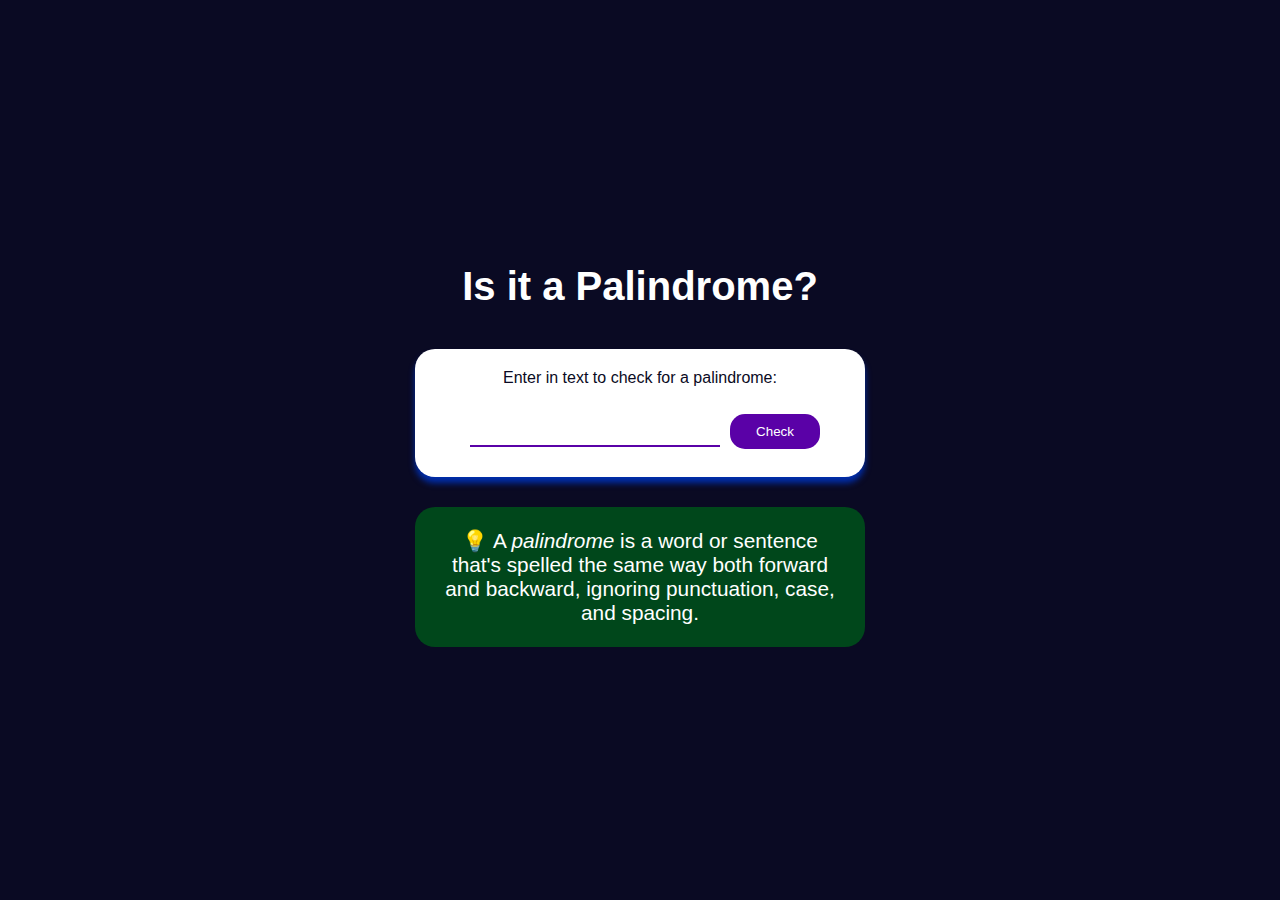
<file: Javascript Algorithms and Data Structures (Beta) Certification/Certification-1-Build a Palindrome Checker Project/index.html>
<!DOCTYPE html>
<html lang="en">
  <head>
    <meta charset="UTF-8" />
    <meta http-equiv="X-UA-Compatible" content="IE=edge" />
    <meta name="viewport" content="width=device-width, initial-scale=1.0" />
    <script type="text/javascript" ></script>
    <script type="text/javascript"></script>
    <link rel="icon" type="image/png" href="https://cdn.freecodecamp.org/universal/favicons/favicon.ico" />
    <title>Palindrome Checker</title>
    <link rel="stylesheet" href="styles.css" />
  </head>

  <body>
    <main class="container">
      <h1 class="title">Is it a Palindrome?</h1>
      <div class="palindrome-div">
        <label for="text-input"
          >Enter in text to check for a palindrome:
        </label>
        <input class="palindrome-input" id="text-input" value="" type="text" />
        <button class="palindrome-btn" id="check-btn">Check</button>
        <div class="results-div hidden" id="result"></div>
      </div>
      <div class="palindrome-definition-div">
        <p class="palindrome-definition">
          <span role="img" aria-label="light-bulb">&#128161;</span>
          A <dfn>palindrome</dfn> is a word or sentence that's spelled the same
          way both forward and backward, ignoring punctuation, case, and
          spacing.
        </p>
      </div>
    </main>
    <script src="script.js"></script>
  </body>
</html>
</file>
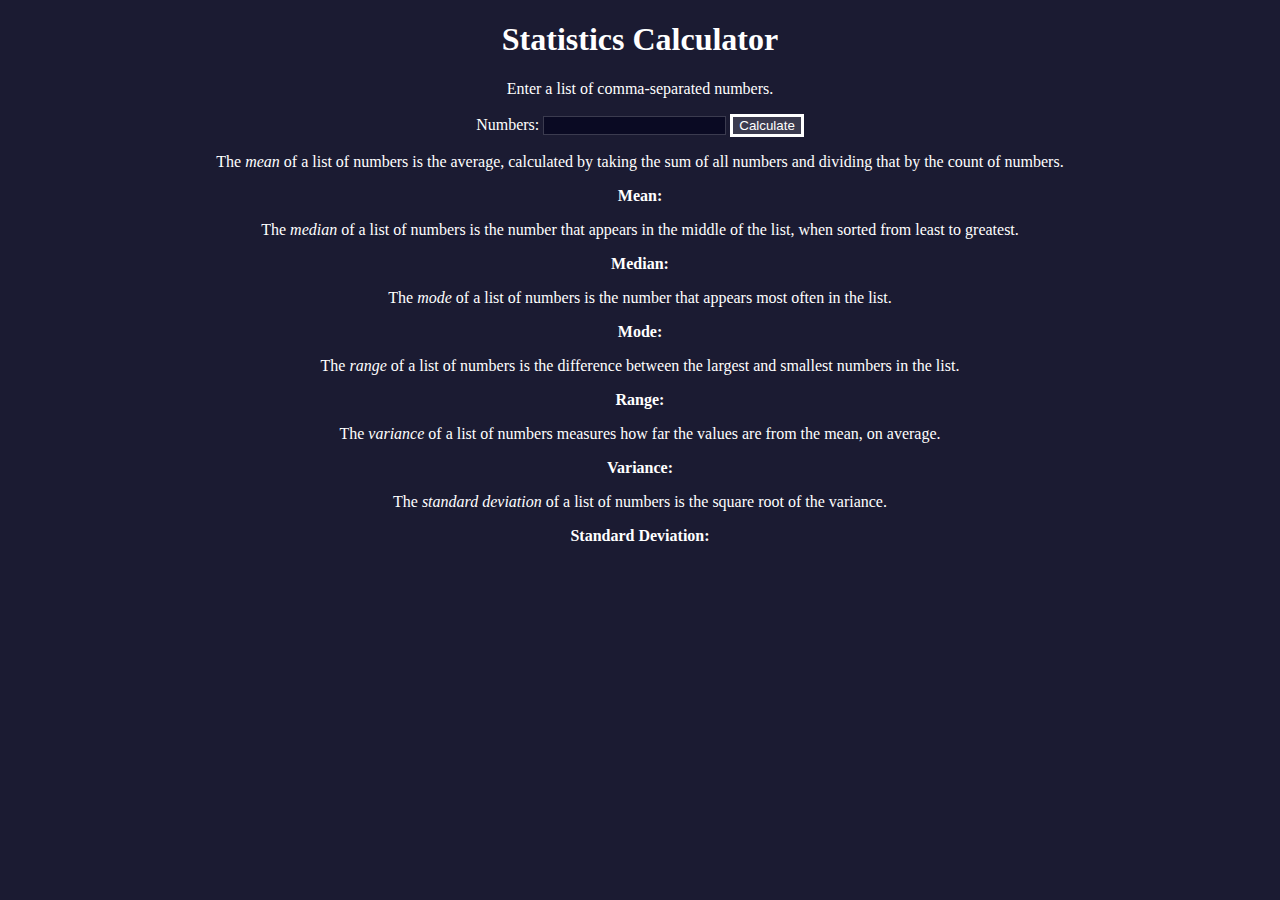
<file: Javascript Algorithms and Data Structures (Beta) Certification/Learn Advanced Array Methods by Building a Statistics Calculator/index.html>
<!DOCTYPE html>
<html lang="en">
  <head>
    <meta charset="utf-8" />
    <meta name="viewport" content="width=device-width, initial-scale=1" />
    <link rel="stylesheet" href="./styles.css" />
    <script src="./script.js"></script>
    <title>Statistics Calculator</title>
  </head>
  <body>
    <h1>Statistics Calculator</h1>
    <p>Enter a list of comma-separated numbers.</p>
    <form onsubmit="calculate(); return false;">
      <label for="numbers">Numbers:</label>
      <input type="text" name="numbers" id="numbers" />
      <button type="submit">Calculate</button>
    </form>
    <div class="results">
      <p>
        The <dfn>mean</dfn> of a list of numbers is the average, calculated by
        taking the sum of all numbers and dividing that by the count of numbers.
      </p>
      <p class="bold">Mean: <span id="mean"></span></p>
      <p>
        The <dfn>median</dfn> of a list of numbers is the number that appears in
        the middle of the list, when sorted from least to greatest.
      </p>
      <p class="bold">Median: <span id="median"></span></p>
      <p>
        The <dfn>mode</dfn> of a list of numbers is the number that appears most
        often in the list.
      </p>
      <p class="bold">Mode: <span id="mode"></span></p>
      <p>
        The <dfn>range</dfn> of a list of numbers is the difference between the
        largest and smallest numbers in the list.
      </p>
      <p class="bold">Range: <span id="range"></span></p>
      <p>
        The <dfn>variance</dfn> of a list of numbers measures how far the values
        are from the mean, on average.
      </p>
      <p class="bold">Variance: <span id="variance"></span></p>
      <p>
        The <dfn>standard deviation</dfn> of a list of numbers is the square
        root of the variance.
      </p>
      <p class="bold">
        Standard Deviation: <span id="standardDeviation"></span>
      </p>
    </div>
  </body>
</html>
</file>
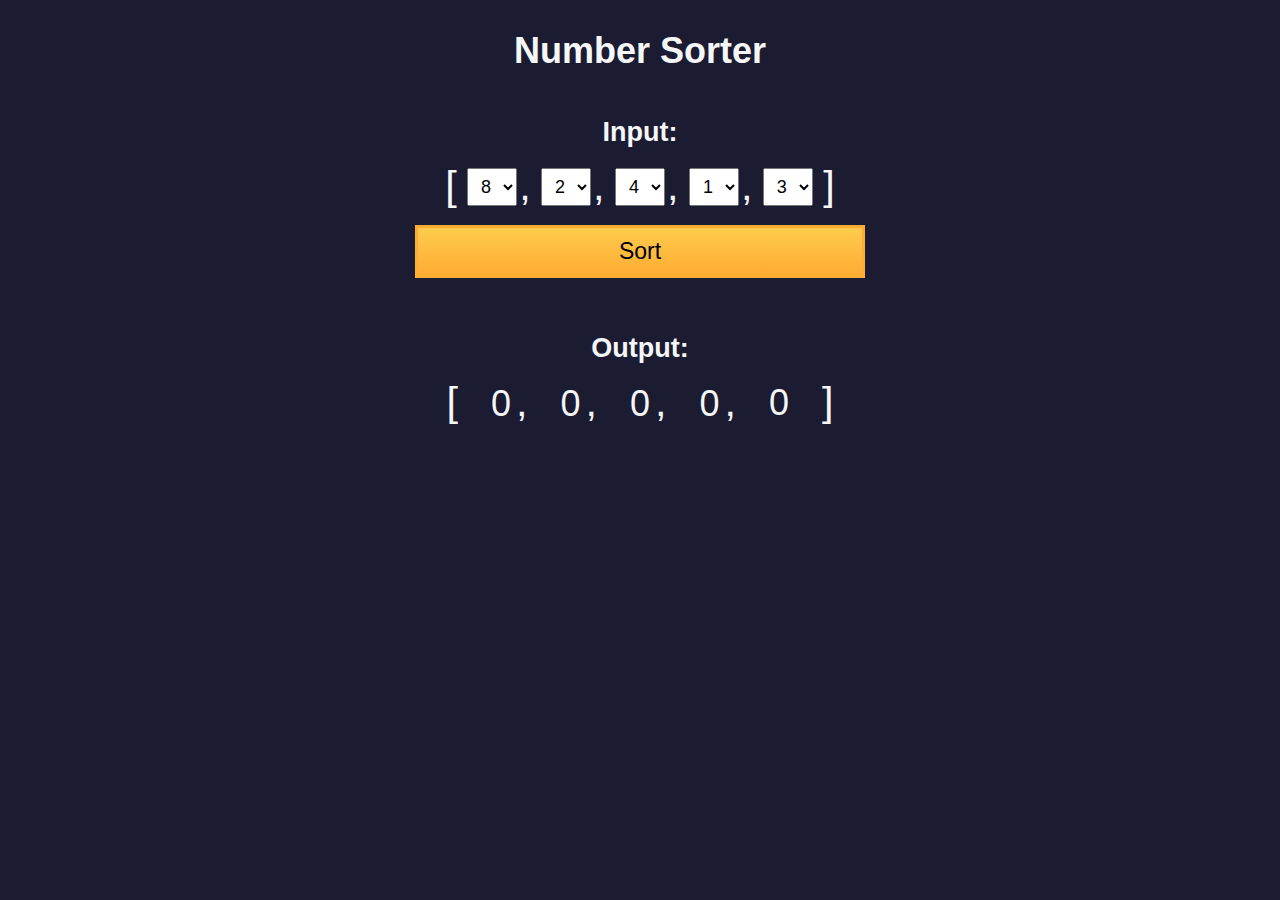
<file: Javascript Algorithms and Data Structures (Beta) Certification/Learn Basic Algorithmic Thinking by Building a Number Sorter/index.html>
<!DOCTYPE html>
<html>
  <head>
    <meta charset="UTF-8" />
    <meta name="viewport" content="width=device-width, initial-scale=1.0" />
    <link rel="stylesheet" type="text/css" href="./styles.css" />
    <title>Number Sorter</title>
  </head>
  <body>
    <main>
      <h1>Number Sorter</h1>
      <form id="form" class="form">
        <h2>Input:</h2>
        <fieldset>
          <span class="bracket">[</span>
          <div>
            <select
              name="values"
              class="values-dropdown"
              aria-label="first number"
            >
              <option value="0">0</option>
              <option value="1">1</option>
              <option value="2">2</option>
              <option value="3">3</option>
              <option value="4">4</option>
              <option value="5">5</option>
              <option value="6">6</option>
              <option value="7">7</option>
              <option value="8" selected>8</option>
              <option value="9">9</option>
            </select>
            <span class="comma">,</span>
          </div>
          <div>
            <select
              name="values"
              class="values-dropdown"
              aria-label="second number"
            >
              <option value="0">0</option>
              <option value="1">1</option>
              <option value="2" selected>2</option>
              <option value="3">3</option>
              <option value="4">4</option>
              <option value="5">5</option>
              <option value="6">6</option>
              <option value="7">7</option>
              <option value="8">8</option>
              <option value="9">9</option>
            </select>
            <span class="comma">,</span>
          </div>
          <div>
            <select
              name="values"
              class="values-dropdown"
              aria-label="third number"
            >
              <option value="0">0</option>
              <option value="1">1</option>
              <option value="2">2</option>
              <option value="3">3</option>
              <option value="4" selected>4</option>
              <option value="5">5</option>
              <option value="6">6</option>
              <option value="7">7</option>
              <option value="8">8</option>
              <option value="9">9</option>
            </select>
            <span class="comma">,</span>
          </div>
          <div>
            <select
              name="values"
              class="values-dropdown"
              aria-label="fourth number"
            >
              <option value="0">0</option>
              <option value="1" selected>1</option>
              <option value="2">2</option>
              <option value="3">3</option>
              <option value="4">4</option>
              <option value="5">5</option>
              <option value="6">6</option>
              <option value="7">7</option>
              <option value="8">8</option>
              <option value="9">9</option>
            </select>
            <span class="comma">,</span>
          </div>
          <div>
            <select
              name="values"
              class="values-dropdown"
              aria-label="fifth number"
            >
              <option value="0">0</option>
              <option value="1">1</option>
              <option value="2">2</option>
              <option value="3" selected>3</option>
              <option value="4">4</option>
              <option value="5">5</option>
              <option value="6">6</option>
              <option value="7">7</option>
              <option value="8">8</option>
              <option value="9">9</option>
            </select>
          </div>
          <span class="bracket">]</span>
        </fieldset>
        <button id="sort">Sort</button>
      </form>
      <div class="output-container">
        <h2>Output:</h2>
        <div class="output-array">
          <span class="bracket">[</span>
          <div>
            <span class="output-value" id="output-value-0">0</span>
            <span class="comma">,</span>
          </div>
          <div>
            <span class="output-value" id="output-value-1">0</span>
            <span class="comma">,</span>
          </div>
          <div>
            <span class="output-value" id="output-value-2">0</span>
            <span class="comma">,</span>
          </div>
          <div>
            <span class="output-value" id="output-value-3">0</span>
            <span class="comma">,</span>
          </div>
          <div>
            <span class="output-value" id="output-value-4">0</span>
          </div>
            <span class="bracket">]</span>
        </div>
      </div>
    </main>
    <script src="./script.js"></script>
  </body>
</html>
</file>
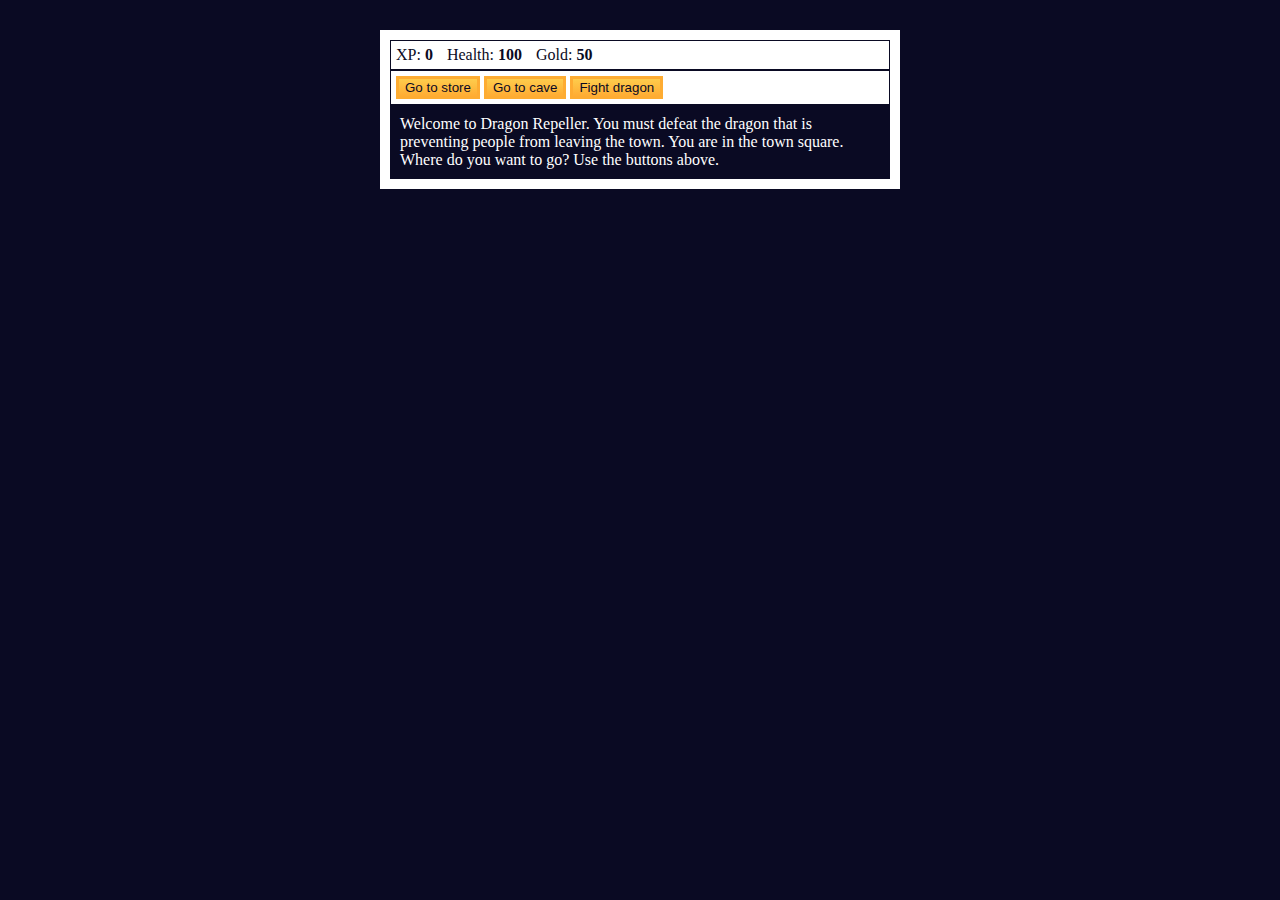
<file: Javascript Algorithms and Data Structures (Beta) Certification/Learn Basic JS - Roleplaying Game/index.html>
<!DOCTYPE html>
<html lang="en">
<head>
    <meta charset="utf-8">
    <link rel="stylesheet" href="./styles.css">
    <title>RPG - Dragon Repeller</title>
</head>
<body>
    <div id="game">
        <div id="stats">
            <span class="stat">XP: <strong><span id="xpText">0</span></strong></span>
            <span class="stat">Health: <strong><span id="healthText">100</span></strong></span>
            <span class="stat">Gold: <strong><span id="goldText">50</span></strong></span>
        </div>
        <div id="controls">
            <button id="button1">Go to store</button>
            <button id="button2">Go to cave</button>
            <button id="button3">Fight dragon</button>
        </div>
        <div id="monsterStats">
            <span class="stat">Monster Name: <strong><span id="monsterName"></span></strong></span>
            <span class="stat">Health: <strong><span id="monsterHealth"></span></strong></span>
        </div>
        <div id="text">
            Welcome to Dragon Repeller. You must defeat the dragon that is preventing people from leaving the town. You are in the town square. Where do you want to go? Use the buttons above.
        </div>
    </div>
    <script src="./script.js"></script>
</body>
</html>
</file>
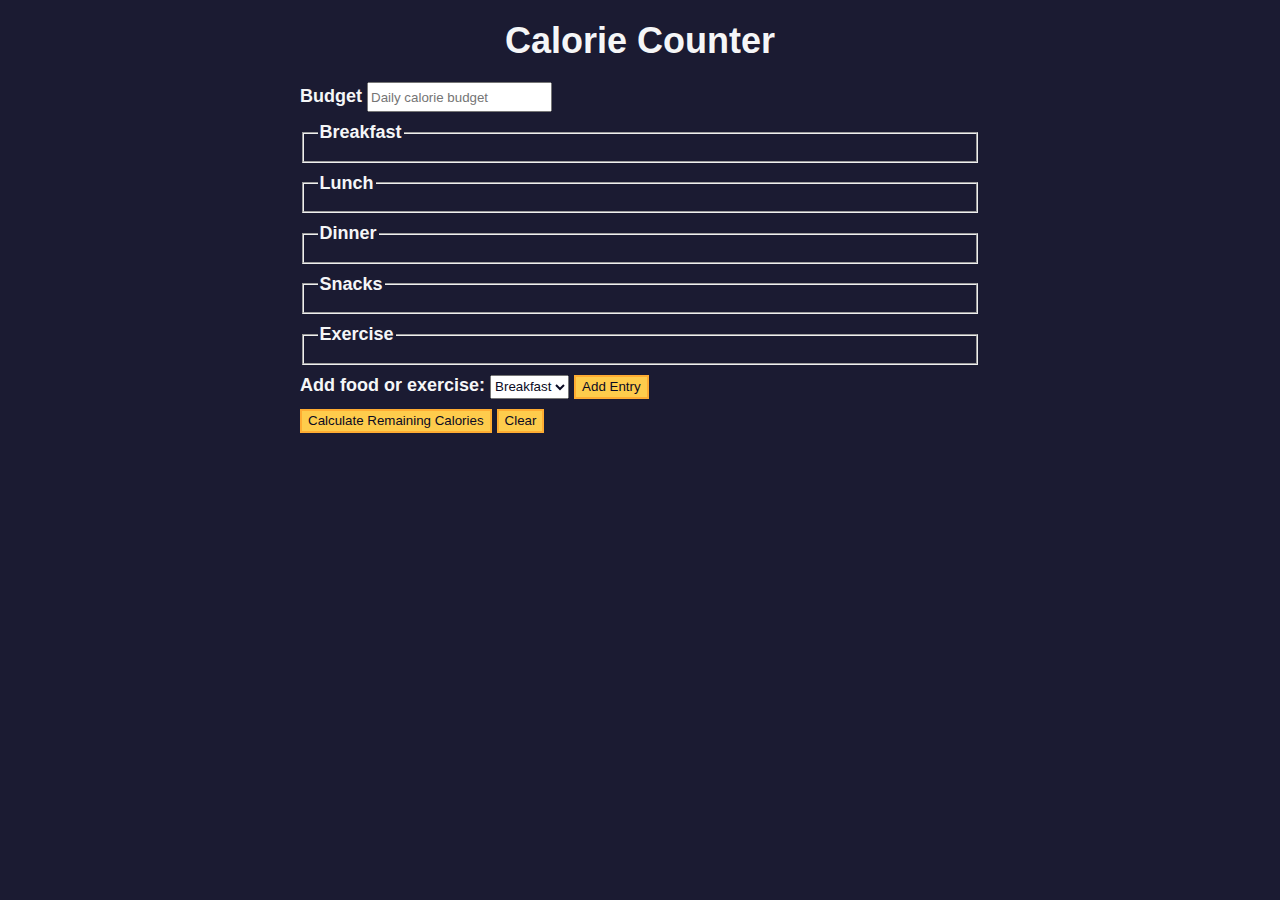
<file: Javascript Algorithms and Data Structures (Beta) Certification/Learn Form Validation by Building a Calorie Counter/index.html>
<!DOCTYPE html>
<html lang="en">
  <head>
    <meta charset="utf-8" />
    <meta name="viewport" content="width=device-width, initial-scale=1.0" />
    <link rel="stylesheet" href="styles.css" />
    <title>Calorie Counter</title>
  </head>
  <body>
    <main>
      <h1>Calorie Counter</h1>
      <div class="container">
        <form id="calorie-counter">
          <label for="budget">Budget</label>
          <input
            type="number"
            min="0"
            id="budget"
            placeholder="Daily calorie budget"
            required
          />
          <fieldset id="breakfast">
            <legend>Breakfast</legend>
            <div class="input-container"></div>
          </fieldset>
          <fieldset id="lunch">
            <legend>Lunch</legend>
            <div class="input-container"></div>
          </fieldset>
          <fieldset id="dinner">
            <legend>Dinner</legend>
            <div class="input-container"></div>
          </fieldset>
          <fieldset id="snacks">
            <legend>Snacks</legend>
            <div class="input-container"></div>
          </fieldset>
          <fieldset id="exercise">
            <legend>Exercise</legend>
            <div class="input-container"></div>
          </fieldset>
          <div class="controls">
            <span>
              <label for="entry-dropdown">Add food or exercise:</label>
              <select id="entry-dropdown" name="options">
                <option value="breakfast" selected>Breakfast</option>
                <option value="lunch">Lunch</option>
                <option value="dinner">Dinner</option>
                <option value="snacks">Snacks</option>
                <option value="exercise">Exercise</option>
              </select>
              <button type="button" id="add-entry">Add Entry</button>
            </span>
          </div>
          <div>
            <button type="submit" id="calculate-calories">
              Calculate Remaining Calories
            </button>
            <button type="button" id="clear">Clear</button>
          </div>
        </form>
        <div id="output" class="output hide"></div>
      </div>
    </main>
    <script src="./script.js"></script>
  </body>
</html>
</file>
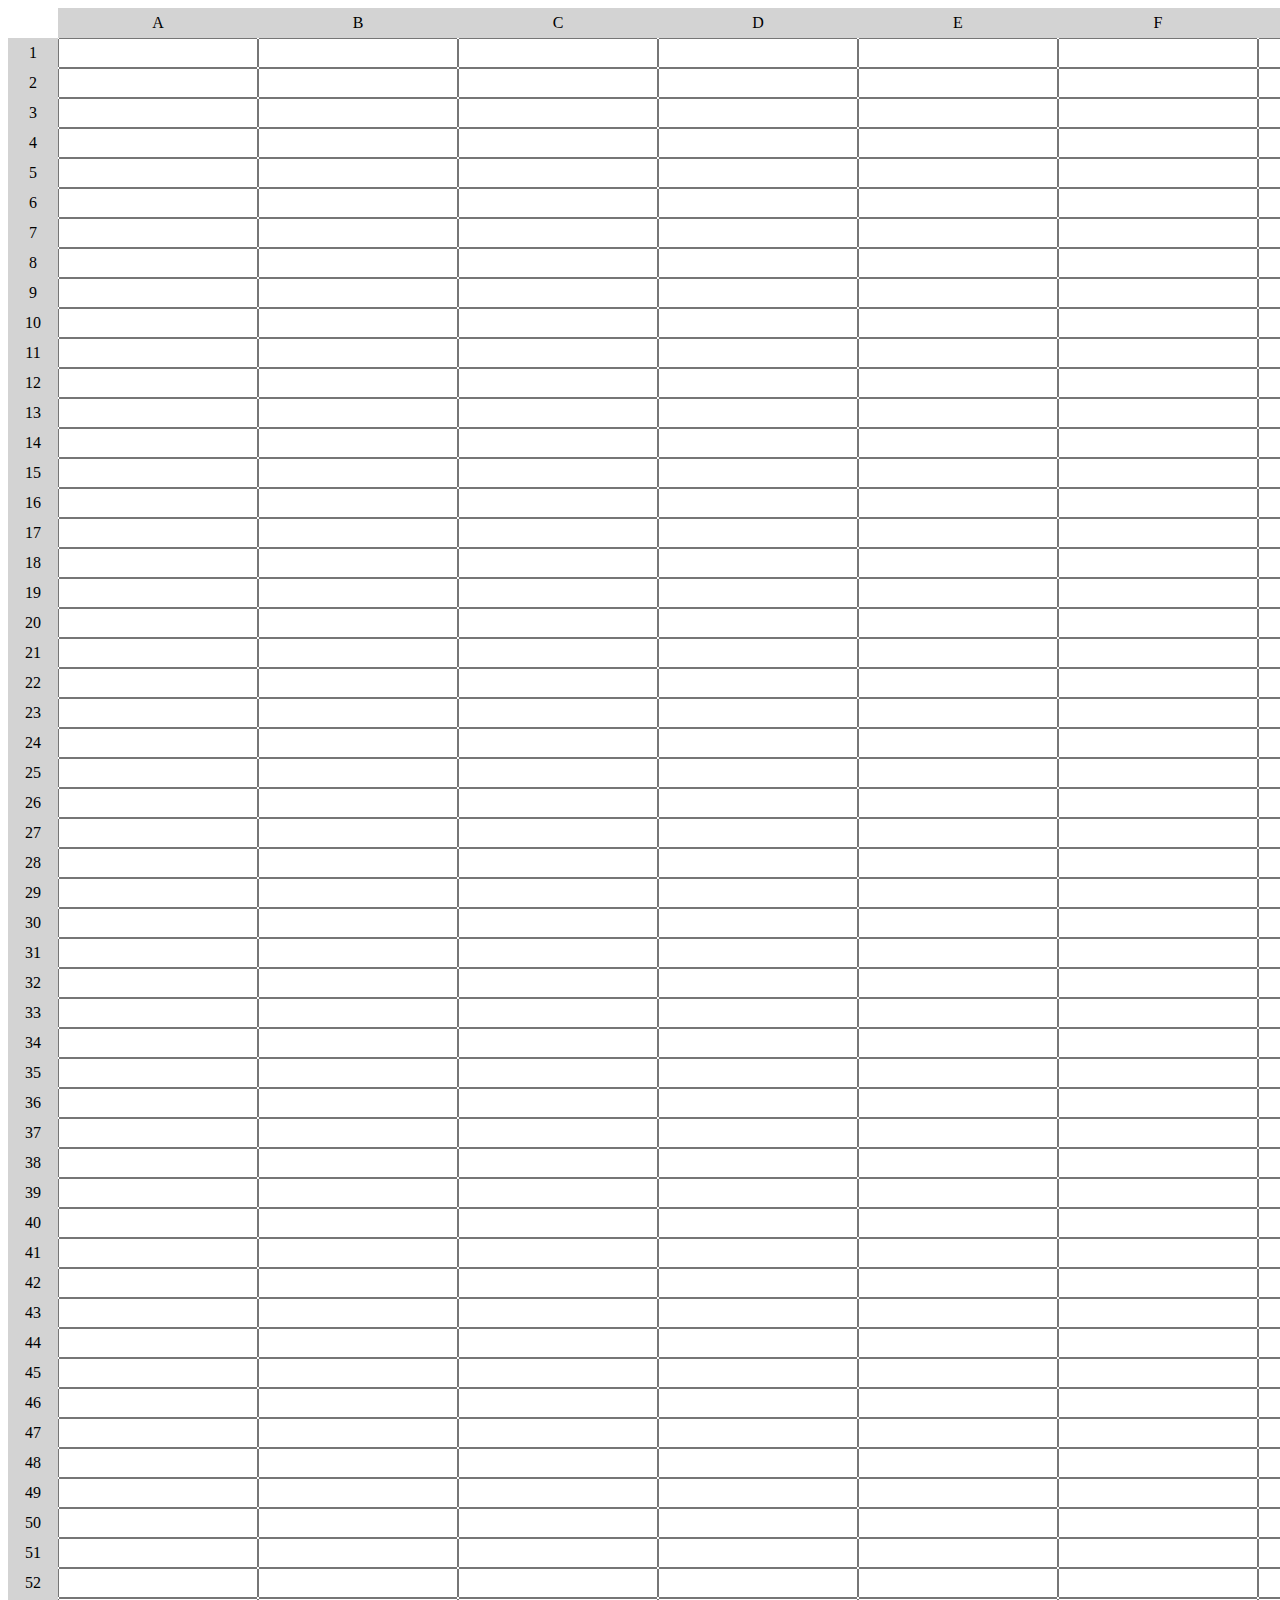
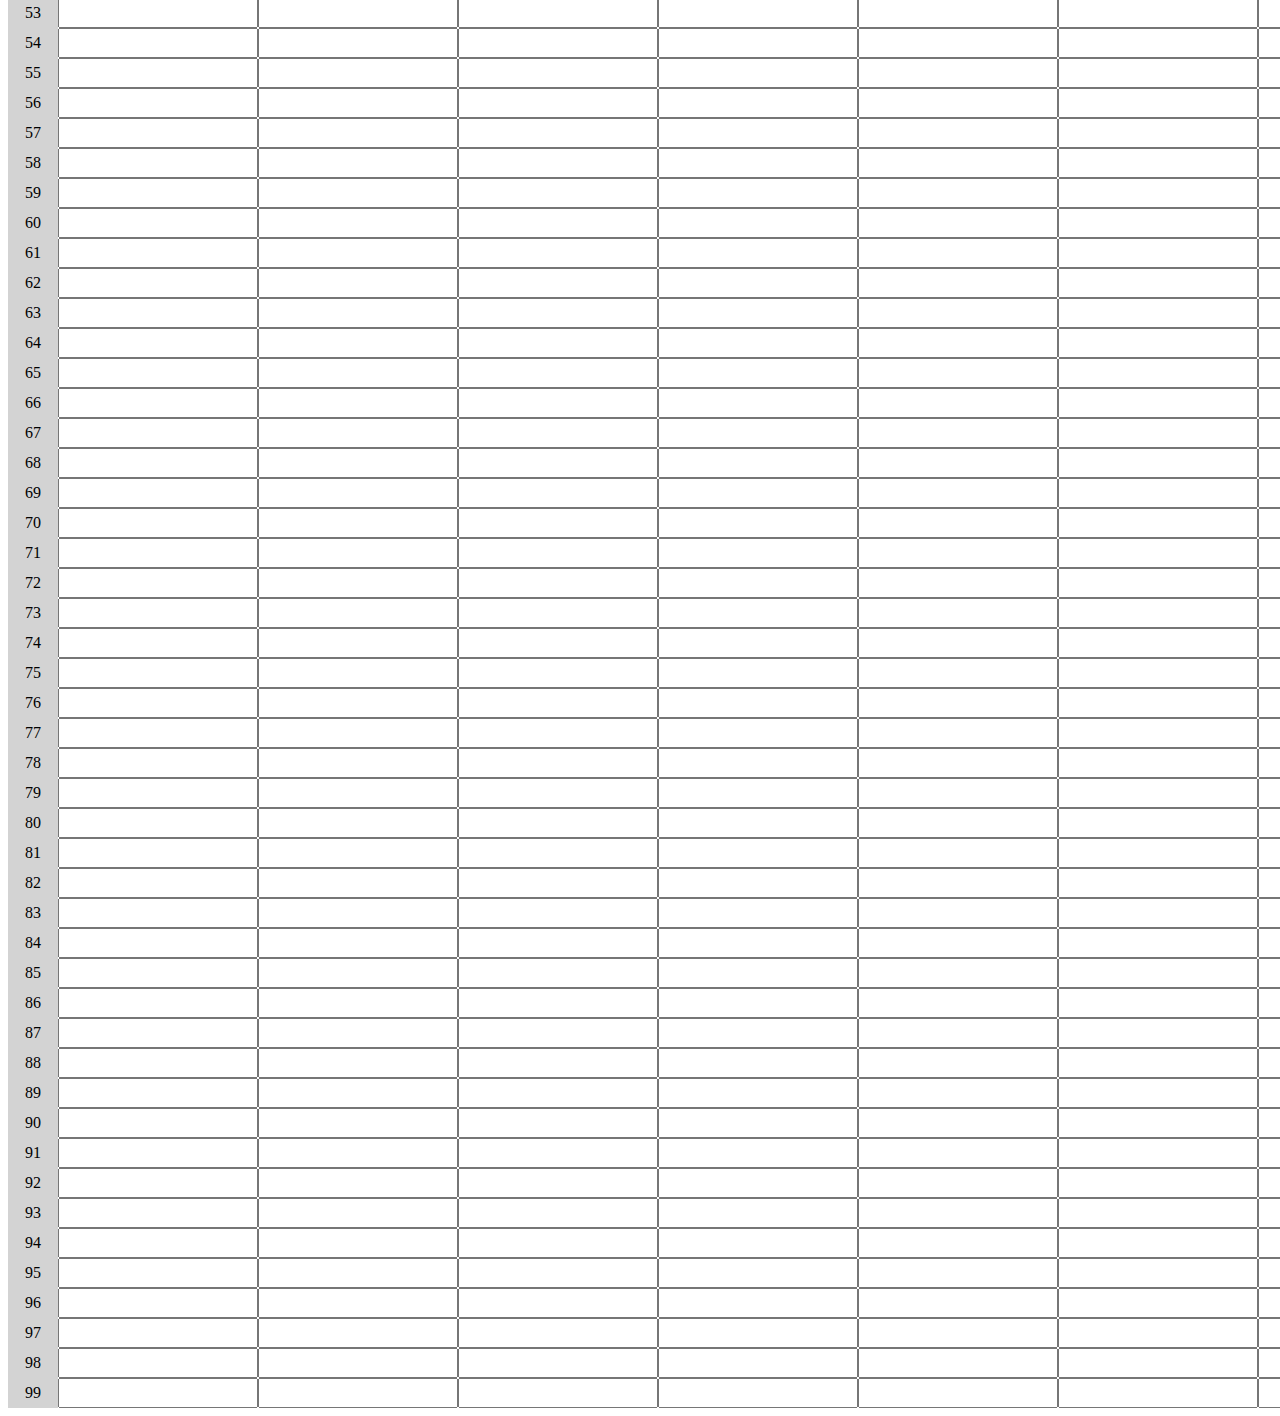
<file: Javascript Algorithms and Data Structures (Beta) Certification/Learn Functional Programming by Building a Spreadsheet/index.html>
<!DOCTYPE html>
<html lang="en">
  <head>
    <meta charset="utf-8" />
    <meta name="viewport" content="width=device-width, initial-scale=1" />
    <link rel="stylesheet" href="./styles.css" />
    <title>Functional Programming Spreadsheet</title>
  </head>
  <body>
    <div id="container">
      <div></div>
    </div>
    <script src="./script.js"></script>
  </body>
</html>
</file>
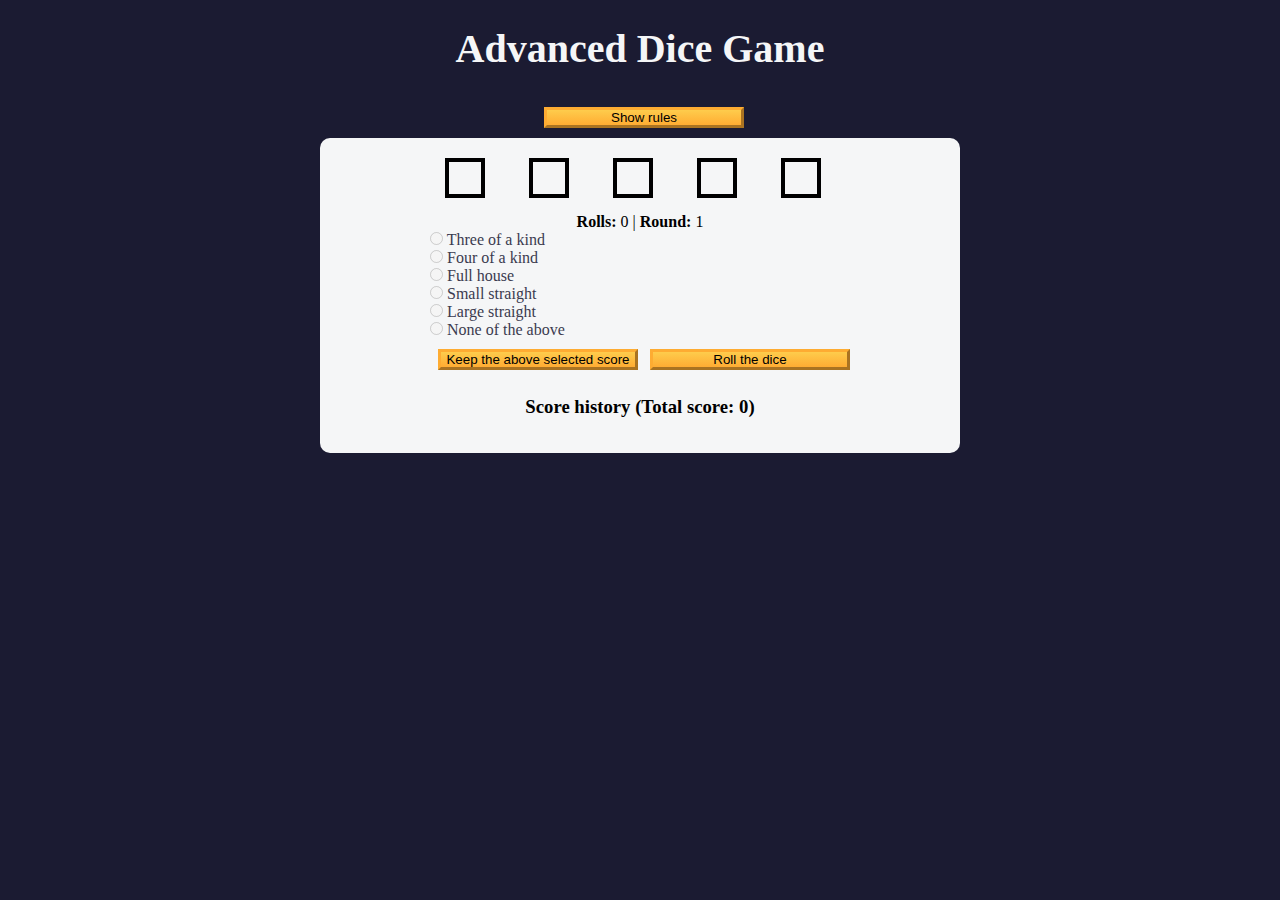
<file: Javascript Algorithms and Data Structures (Beta) Certification/Learn Intermediate Algorithmic Thinking by Building a Dice Game/index.html>
<!DOCTYPE html>
<html lang="en">

<head>
  <meta charset="utf-8" />
  <meta name="viewport" content="width=device-width, initial-scale=1.0" />
  <title>Advanced Dice Game</title>
  <link rel="stylesheet" href="styles.css" />
</head>

<body>
  <header>
    <h1>Advanced Dice Game</h1>
    <button class="btn" id="rules-btn" type="button">Show rules</button>
    <div class="rules-container">
      <h2>Rules</h2>
      <ul>
        <li>There are total of six rounds</li>
        <li>You can only roll the dice three times per round</li>
        <li>To start the game, roll the dice</li>
        <li>
          Then, choose from one of the selected scores or roll the dice again
        </li>
        <li>
          If you choose a selected score, then you will move to the next round
        </li>
        <li>
          If you decline to choose a selected score, then you can roll the
          dice again two more times
        </li>
      </ul>
      <h2 class="points">Points</h2>
      <ul>
        <li>Three of a kind: Sum of all five dice</li>
        <li>Four of a kind: Sum of all five dice</li>
        <li>Full house: Three of a kind and a pair - 25 points</li>
        <li>
          Small straight: Four of the dice have consecutive values - 30 points
        </li>
        <li>
          Large straight: All five dice have consecutive values - 40 points
        </li>
      </ul>
    </div>
  </header>

  <main>
    <form id="game">
      <div id="dice">
        <div class="die"></div>
        <div class="die"></div>
        <div class="die"></div>
        <div class="die"></div>
        <div class="die"></div>
      </div>

      <p class="rounds-text">
        <strong>Rolls:</strong> <span id="current-round-rolls">0</span> |
        <strong>Round:</strong> <span id="current-round">1</span>
      </p>

      <div id="score-options">
        <div>
          <input type="radio" name="score-options" id="three-of-a-kind" value="three-of-a-kind" disabled />
          <label for="three-of-a-kind">Three of a kind<span></span></label>
        </div>
        <div>
          <input type="radio" name="score-options" id="four-of-a-kind" value="four-of-a-kind" disabled />
          <label for="four-of-a-kind">Four of a kind<span></span></label>
        </div>
        <div>
          <input type="radio" name="score-options" id="full-house" value="full-house" disabled />
          <label for="full-house">Full house<span></span></label>
        </div>
        <div>
          <input type="radio" name="score-options" id="small-straight" value="small-straight" disabled />
          <label for="small-straight">Small straight<span></span></label>
        </div>
        <div>
          <input type="radio" name="score-options" id="large-straight" value="large-straight" disabled />
          <label for="large-straight">Large straight<span></span></label>
        </div>

        <div>
          <input type="radio" name="score-options" id="none" value="none" disabled />
          <label for="none">None of the above<span></span></label>
        </div>
      </div>

      <button class="btn" id="keep-score-btn" type="button">
        Keep the above selected score
      </button>
      <button class="btn" id="roll-dice-btn" type="button">
        Roll the dice
      </button>
    </form>

    <div id="scores">
      <h3>Score history (Total score: <span id="total-score">0</span>)</h3>
      <ol id="score-history"></ol>
    </div>
  </main>
  <script src="./script.js"></script>
</body>

</html>
</file>
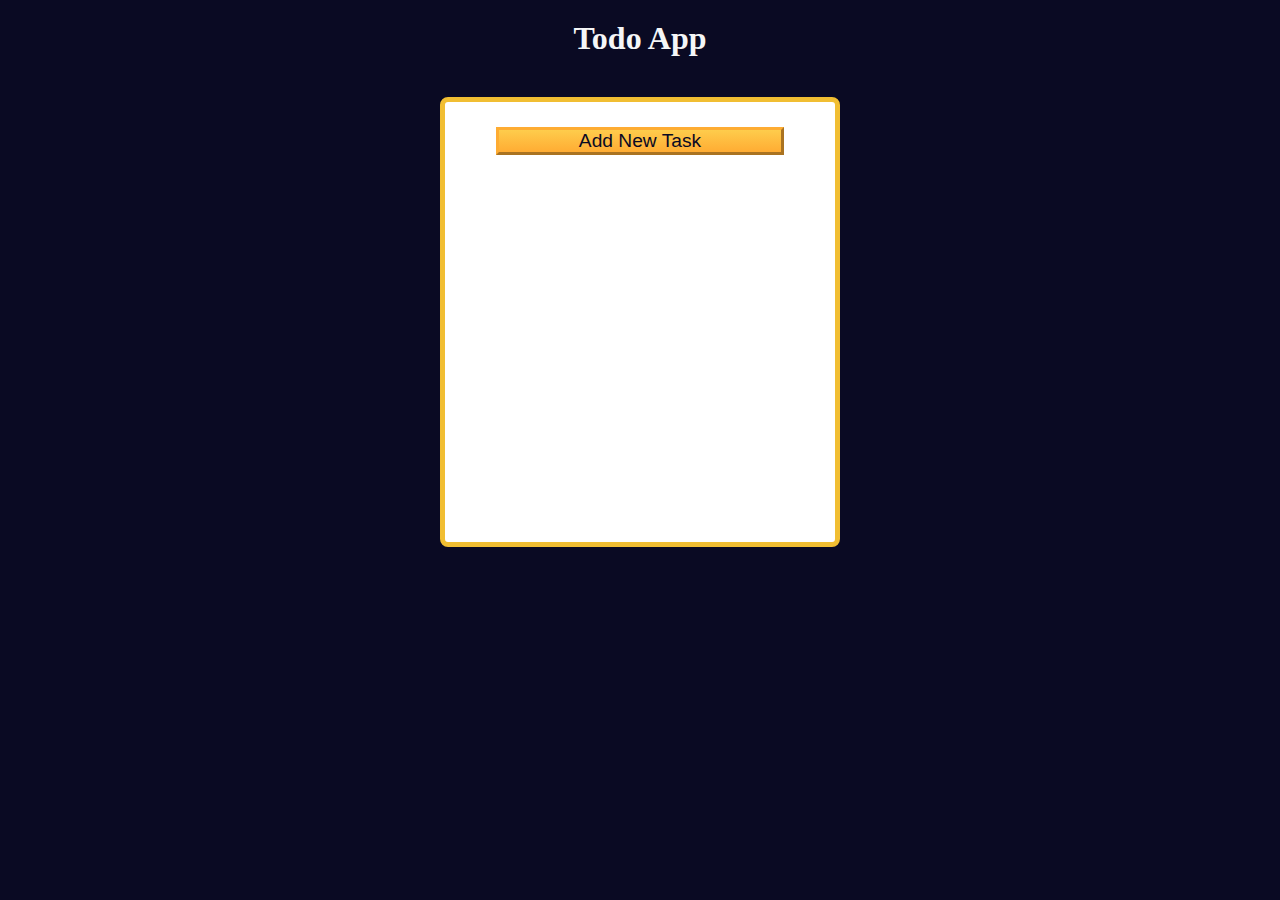
<file: Javascript Algorithms and Data Structures (Beta) Certification/Learn localStorage by Building a Todo App/index.html>
<!DOCTYPE html>
<html lang="en">

<head>
  <meta charset="UTF-8" />
  <meta http-equiv="X-UA-Compatible" content="IE=edge" />
  <meta name="viewport" content="width=device-width, initial-scale=1.0" />
  <title>Learn localStorage By Building a Todo App</title>
  <link rel="stylesheet" href="styles.css" />
</head>

<body>
  <main>
    <h1>Todo App</h1>
    <div class="todo-app">
      <button id="open-task-form-btn" class="btn large-btn">
        Add New Task
      </button>
      <form class="task-form hidden" id="task-form">
        <div class="task-form-header">
          <button id="close-task-form-btn" class="close-task-form-btn" type="button" aria-label="close">
            <svg class="close-icon" xmlns="http://www.w3.org/2000/svg" viewBox="0 0 48 48" width="48px" height="48px"><path fill="#F44336" d="M21.5 4.5H26.501V43.5H21.5z" transform="rotate(45.001 24 24)" /><path fill="#F44336" d="M21.5 4.5H26.5V43.501H21.5z" transform="rotate(135.008 24 24)" /></svg>
          </button>
        </div>
        <div class="task-form-body">
          <label class="task-form-label" for="title-input">Title</label>
          <input required type="text" class="form-control" id="title-input" value="" />
          <label class="task-form-label" for="date-input">Date</label>
          <input type="date" class="form-control" id="date-input" value="" />
          <label class="task-form-label" for="description-input">Description</label>
          <textarea class="form-control" id="description-input" cols="30" rows="5"></textarea>
        </div>
        <div class="task-form-footer">
          <button id="add-or-update-task-btn" class="btn large-btn" type="submit">
            Add Task
          </button>
        </div>
      </form>
      <dialog id="confirm-close-dialog">
        <form method="dialog">
          <p class="discard-message-text">Discard unsaved changes?</p>
          <div class="confirm-close-dialog-btn-container">
            <button id="cancel-btn" class="btn">
              Cancel
            </button>
            <button id="discard-btn" class="btn">
              Discard
            </button>
          </div>
        </form>
      </dialog>
      <div id="tasks-container"></div>
    </div>
  </main>
  <script src="script.js"></script>
</body>

</html>
</file>
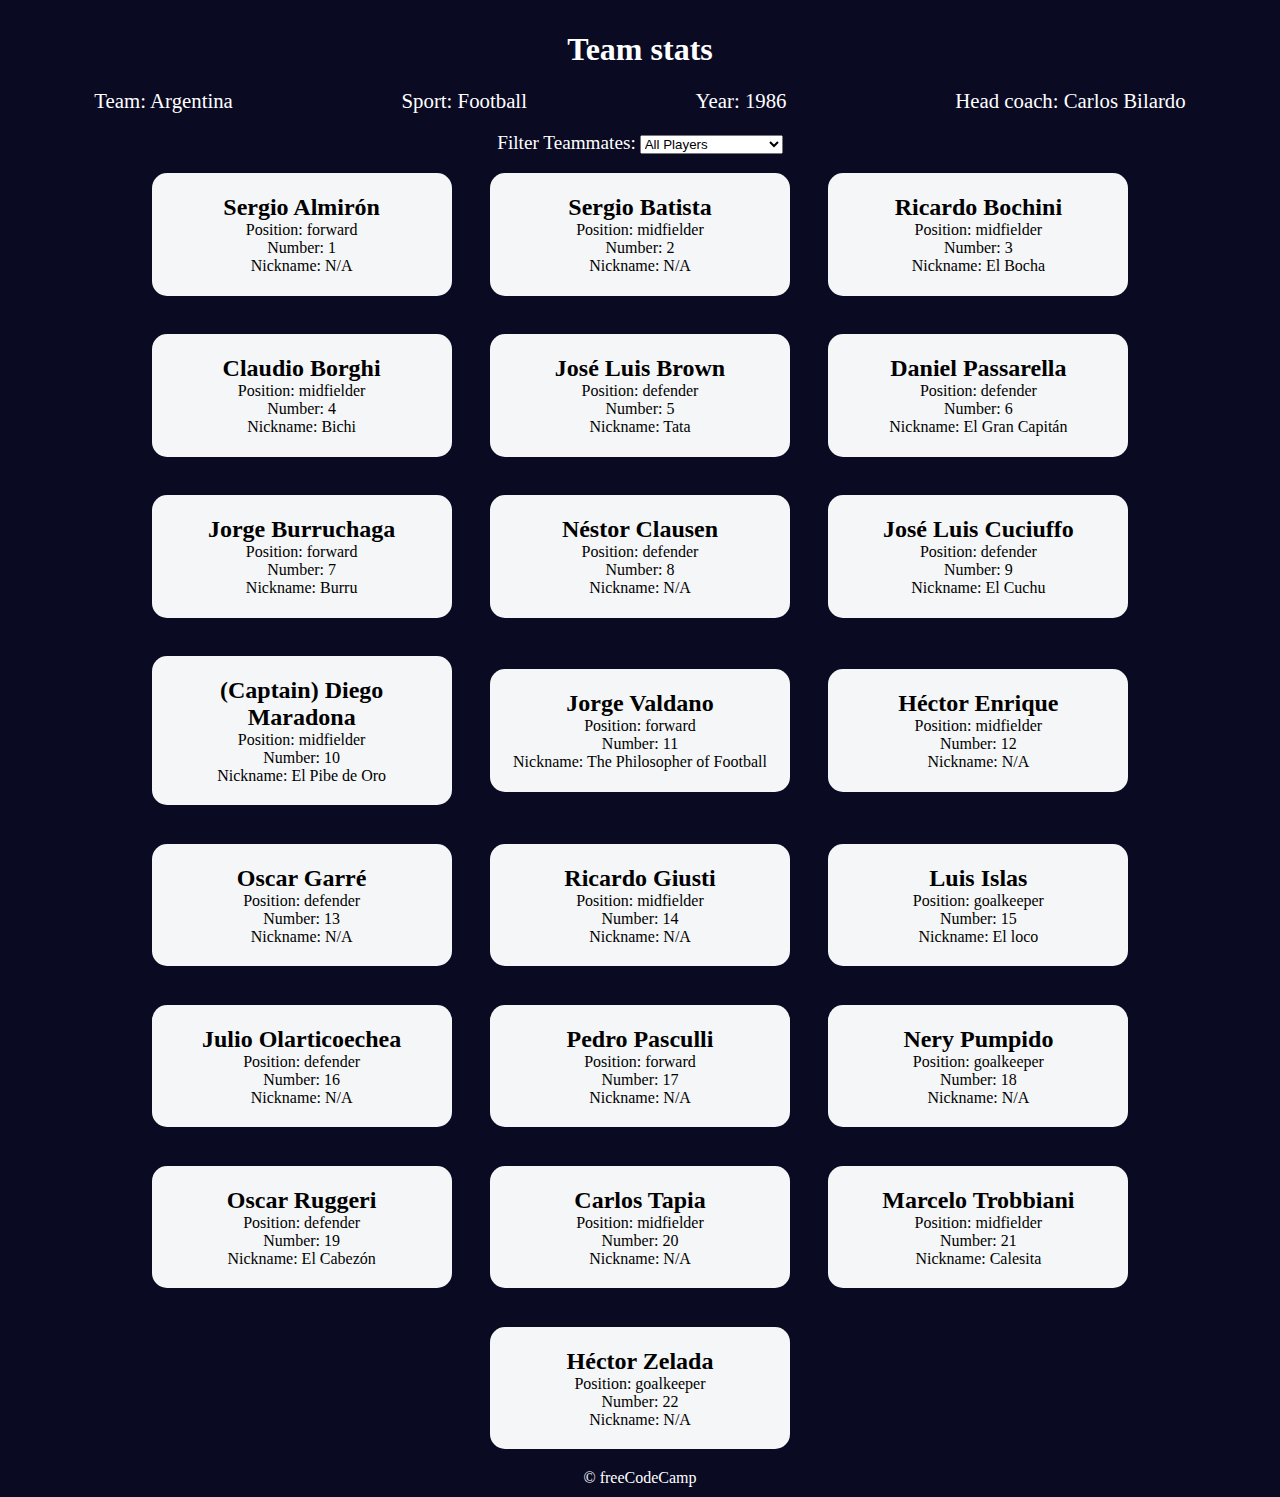
<file: Javascript Algorithms and Data Structures (Beta) Certification/Learn Modern JavaScript Methods By Building Football Team Cards/index.html>
<!DOCTYPE html>
<html lang="en">
  <head>
    <meta charset="UTF-8" />
    <meta http-equiv="X-UA-Compatible" content="IE=edge" />
    <meta name="viewport" content="width=device-width, initial-scale=1.0" />
    <title>
      Learn Modern JavaScript methods by building football team cards
    </title>
    <link rel="stylesheet" href="styles.css" />
  </head>
  <body>
    <h1 class="title">Team stats</h1>
    <main>
      <div class="team-stats">
        <p>Team: <span id="team"></span></p>
        <p>Sport: <span id="sport"></span></p>
        <p>Year: <span id="year"></span></p>
        <p>Head coach: <span id="head-coach"></span></p>
      </div>
      <label class="options-label" for="players">Filter Teammates:</label>
      <select name="players" id="players">
        <option value="all">All Players</option>
        <option value="nickname">Nicknames</option>
        <option value="forward">Position Forward</option>
        <option value="midfielder">Position Midfielder</option>
        <option value="defender">Position Defender</option>
        <option value="goalkeeper">Position Goalkeeper</option>
      </select>
      <div class="cards" id="player-cards">
        <div class="player-card">
          <h2>Sergio Almirón</h2>
          <p>Position: forward</p>
          <p>Number: 1</p>
          <p>Nickname: N/A</p>
        </div>
        <div class="player-card">
          <h2>Sergio Batista</h2>
          <p>Position: midfielder</p>
          <p>Number: 2</p>
          <p>Nickname: N/A</p>
        </div>
        <div class="player-card">
          <h2>Ricardo Bochini</h2>
          <p>Position: midfielder</p>
          <p>Number: 3</p>
          <p>Nickname: El Bocha</p>
        </div>
        <div class="player-card">
          <h2>Claudio Borghi</h2>
          <p>Position: midfielder</p>
          <p>Number: 4</p>
          <p>Nickname: Bichi</p>
        </div>
        <div class="player-card">
          <h2>José Luis Brown</h2>
          <p>Position: defender</p>
          <p>Number: 5</p>
          <p>Nickname: Tata</p>
        </div>
        <div class="player-card">
          <h2>Daniel Passarella</h2>
          <p>Position: defender</p>
          <p>Number: 6</p>
          <p>Nickname: El Gran Capitán</p>
        </div>
        <div class="player-card">
          <h2>Jorge Burruchaga</h2>
          <p>Position: forward</p>
          <p>Number: 7</p>
          <p>Nickname: Burru</p>
        </div>
        <div class="player-card">
          <h2>Néstor Clausen</h2>
          <p>Position: defender</p>
          <p>Number: 8</p>
          <p>Nickname: N/A</p>
        </div>
        <div class="player-card">
          <h2>José Luis Cuciuffo</h2>
          <p>Position: defender</p>
          <p>Number: 9</p>
          <p>Nickname: El Cuchu</p>
        </div>
        <div class="player-card">
          <h2>(Captain) Diego Maradona</h2>
          <p>Position: midfielder</p>
          <p>Number: 10</p>
          <p>Nickname: El Pibe de Oro</p>
        </div>
        <div class="player-card">
          <h2>Jorge Valdano</h2>
          <p>Position: forward</p>
          <p>Number: 11</p>
          <p>Nickname: The Philosopher of Football</p>
        </div>
        <div class="player-card">
          <h2>Héctor Enrique</h2>
          <p>Position: midfielder</p>
          <p>Number: 12</p>
          <p>Nickname: N/A</p>
        </div>
        <div class="player-card">
          <h2>Oscar Garré</h2>
          <p>Position: defender</p>
          <p>Number: 13</p>
          <p>Nickname: N/A</p>
        </div>
        <div class="player-card">
          <h2>Ricardo Giusti</h2>
          <p>Position: midfielder</p>
          <p>Number: 14</p>
          <p>Nickname: N/A</p>
        </div>
        <div class="player-card">
          <h2>Luis Islas</h2>
          <p>Position: goalkeeper</p>
          <p>Number: 15</p>
          <p>Nickname: El loco</p>
        </div>
        <div class="player-card">
          <h2>Julio Olarticoechea</h2>
          <p>Position: defender</p>
          <p>Number: 16</p>
          <p>Nickname: N/A</p>
        </div>
        <div class="player-card">
          <h2>Pedro Pasculli</h2>
          <p>Position: forward</p>
          <p>Number: 17</p>
          <p>Nickname: N/A</p>
        </div>
        <div class="player-card">
          <h2>Nery Pumpido</h2>
          <p>Position: goalkeeper</p>
          <p>Number: 18</p>
          <p>Nickname: N/A</p>
        </div>
        <div class="player-card">
          <h2>Oscar Ruggeri</h2>
          <p>Position: defender</p>
          <p>Number: 19</p>
          <p>Nickname: El Cabezón</p>
        </div>
        <div class="player-card">
          <h2>Carlos Tapia</h2>
          <p>Position: midfielder</p>
          <p>Number: 20</p>
          <p>Nickname: N/A</p>
        </div>
        <div class="player-card">
          <h2>Marcelo Trobbiani</h2>
          <p>Position: midfielder</p>
          <p>Number: 21</p>
          <p>Nickname: Calesita</p>
        </div>
        <div class="player-card">
          <h2>Héctor Zelada</h2>
          <p>Position: goalkeeper</p>
          <p>Number: 22</p>
          <p>Nickname: N/A</p>
        </div>
      </div>
    </main>
    <footer>&copy; freeCodeCamp</footer>
    <script src="./script.js"></script>
  </body>
</html>
</file>
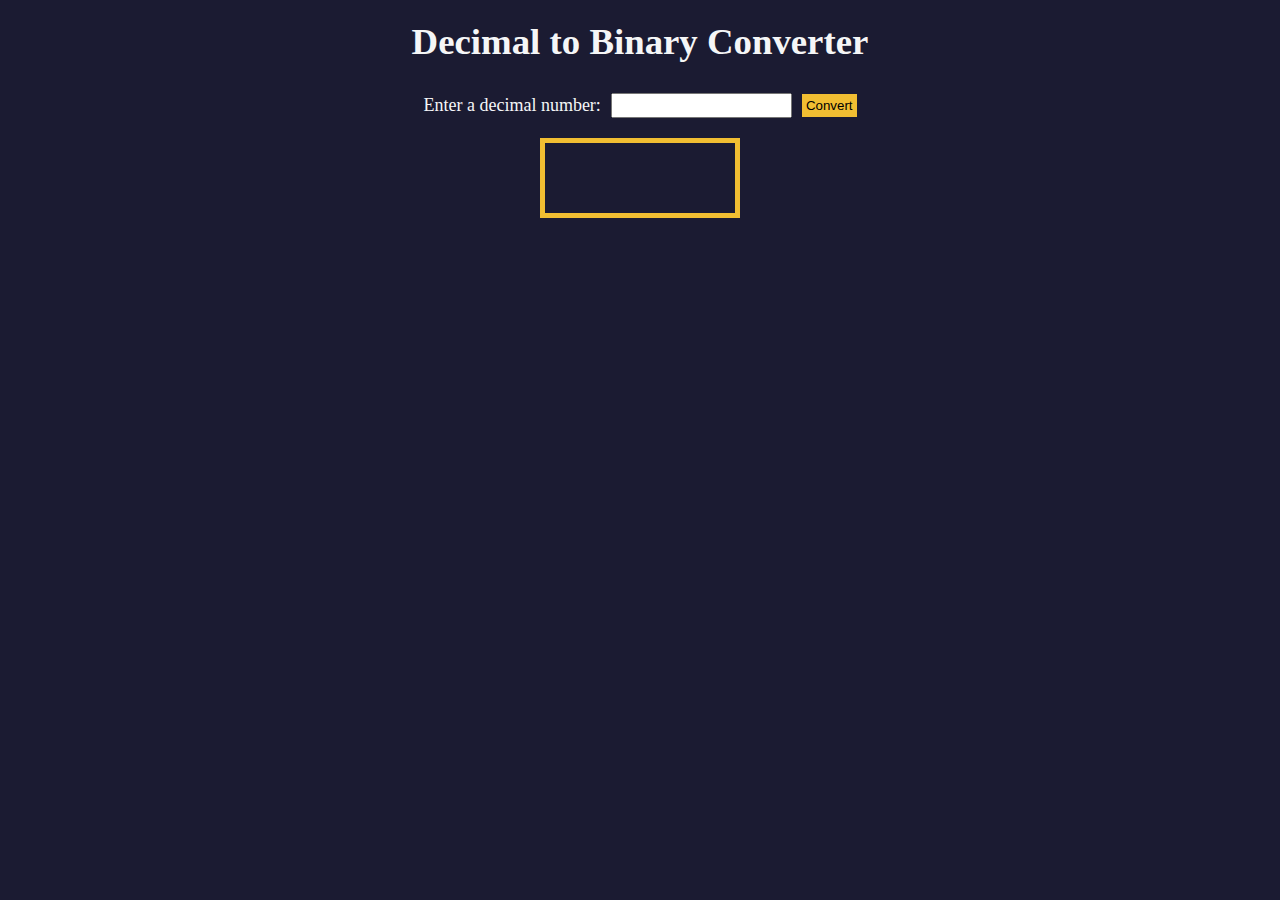
<file: Javascript Algorithms and Data Structures (Beta) Certification/Learn Recursion by Building a Decimal to Binary Converter/index.html>
<!DOCTYPE html>
<html lang="en">
  <head>
    <meta charset="UTF-8" />
    <meta http-equiv="X-UA-Compatible" content="IE=edge" />
    <meta name="viewport" content="width=device-width, initial-scale=1.0" />
    <title>Decimal to Binary Converter</title>
    <link rel="stylesheet" href="styles.css" />
  </head>
  <body>
    <h1>Decimal to Binary Converter</h1>
    <div class="input-container">
      <label for="number-input">Enter a decimal number:</label>
      <input
        value=""
        type="number"
        name="decimal number input"
        id="number-input"
        class="number-input"
      />
      <button class="convert-btn" id="convert-btn">Convert</button>
    </div>
    <output id="result" for="number-input"></output>
    <div id="animation-container"></div>
    <script src="script.js"></script>
  </body>
</html>
</file>
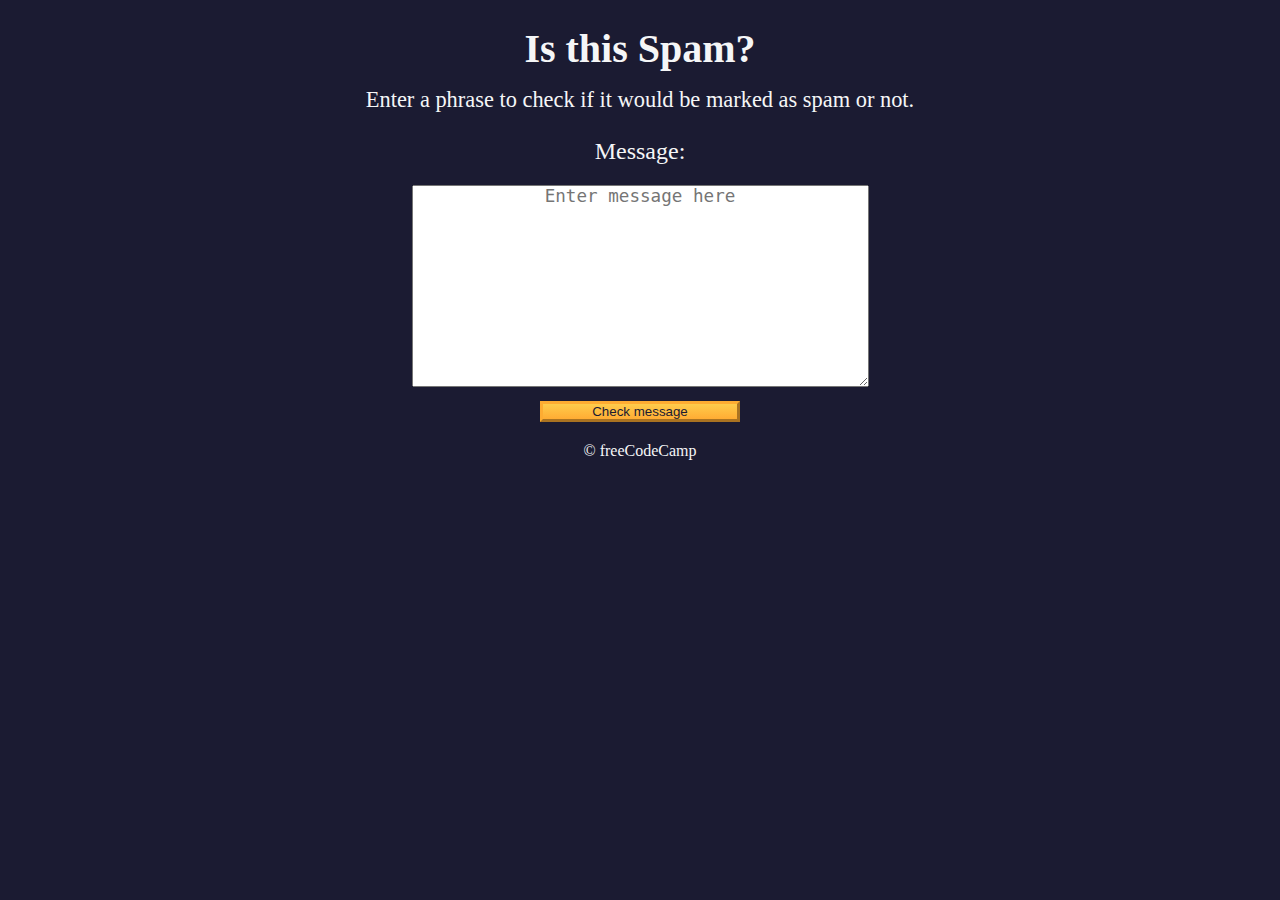
<file: Javascript Algorithms and Data Structures (Beta) Certification/Learn Regular Expressions by Building a Spam Filter/index.html>
<!DOCTYPE html>
<html lang="en">
  <head>
    <meta charset="UTF-8" />
    <meta name="viewport" content="width=device-width" />
    <title>Learn Regular Expressions by Building a Spam Filter</title>
    <link rel="stylesheet" href="styles.css" />
  </head>

  <body>
    <header class="main-text">
      <h1 class="title">Is this Spam?</h1>
      <p class="description">
        Enter a phrase to check if it would be marked as spam or not.
      </p>
    </header>

    <main>
      <label class="message-label" for="message-input">Message: </label>
      <textarea
        placeholder="Enter message here"
        value=""
        type="text"
        name="message"
        id="message-input"
        rows="10"
        cols="40"
      ></textarea>
      <button class="btn" id="check-message-btn" type="button">
        Check message
      </button>
      <p id="result"></p>
    </main>

    <footer class="footer">&copy; freeCodeCamp</footer>
    <script src="./script.js"></script>
  </body>
</html>
</file>
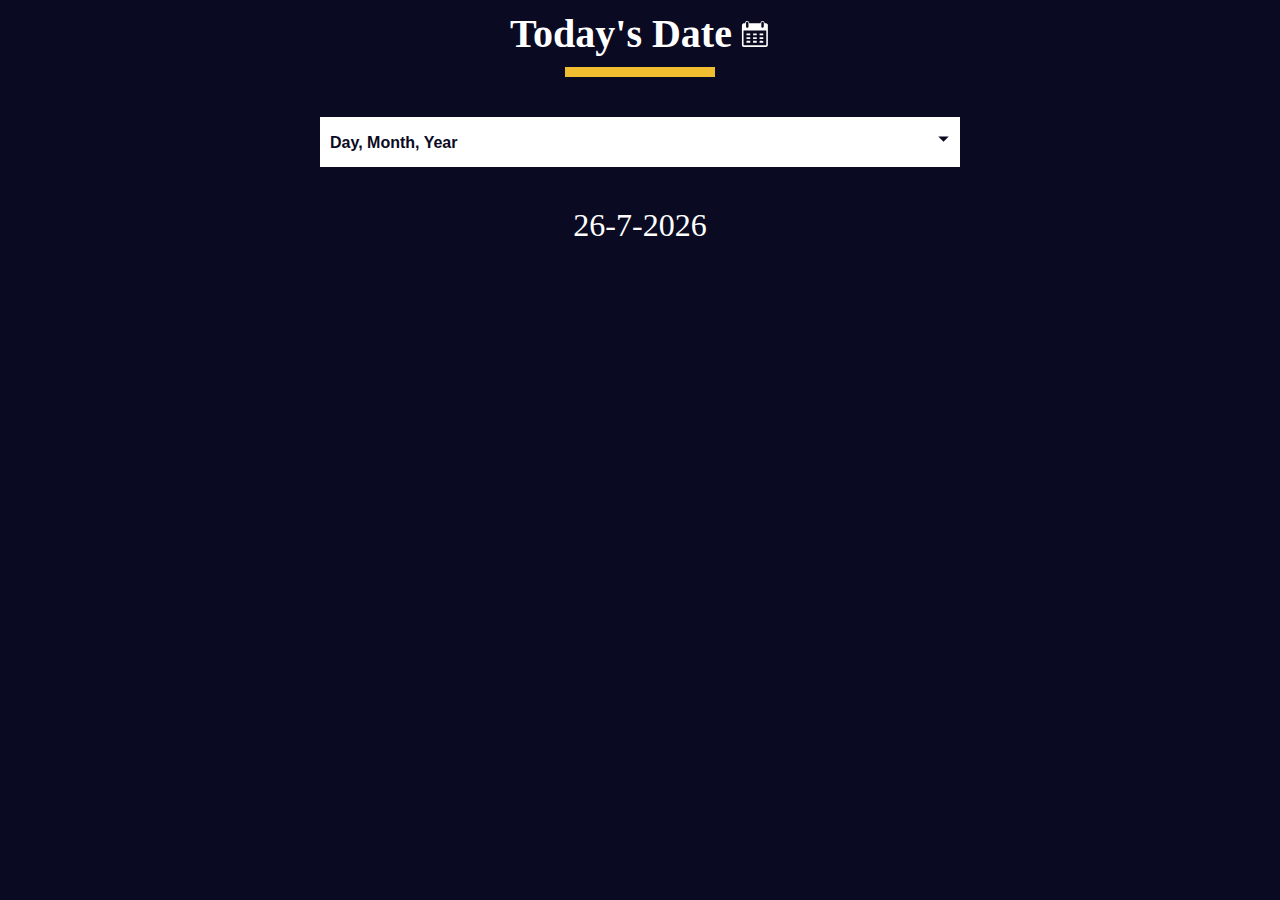
<file: Javascript Algorithms and Data Structures (Beta) Certification/Learn the Date Object by Building a Date Formatter/index.html>
<!DOCTYPE html>
<html lang="en">
  <head>
    <meta charset="UTF-8" />
    <meta http-equiv="X-UA-Compatible" content="IE=edge" />
    <meta name="viewport" content="width=device-width, initial-scale=1.0" />
    <title>Learn the Date Object by Building a Date Formatter</title>
    <link rel="stylesheet" href="./styles.css" />
  </head>
  <body>
    <main>
      <div class="title-container">
        <h1 class="title">Today's Date</h1>

        <svg
          class="date-svg"
          xmlns="http://www.w3.org/2000/svg"
          version="1.0"
          width="512.000000pt"
          height="512.000000pt"
          viewBox="0 0 512.000000 512.000000"
          preserveAspectRatio="xMidYMid meet"
        >
          <g
            transform="translate(0.000000,512.000000) scale(0.100000,-0.100000)"
            fill="#fff"
            stroke="none"
          >
            <path
              d="M1145 4777 c-71 -24 -120 -54 -164 -102 -59 -64 -83 -124 -89 -216 l-4 -77 -147 -3 c-142 -4 -149 -5 -213 -37 -81 -40 -149 -111 -177 -188 -21 -54 -21 -64 -21 -1789 0 -1725 0 -1735 21 -1789 28 -77 96 -148 177 -188 l67 -33 1950 0 1950 0 67 33 c74 36 133 96 170 170 l23 47 0 1760 0 1760 -23 47 c-37 74 -96 134 -169 170 -63 31 -71 32 -213 36 l-148 4 -4 77 c-8 133 -82 242 -200 297 -54 25 -75 29 -148 29 -94 -1 -151 -20 -220 -75 -75 -59 -130 -181 -130 -287 l0 -43 -954 0 -954 0 -7 74 c-12 137 -89 251 -201 303 -66 30 -179 39 -239 20z m209 -164 c23 -16 52 -49 66 -73 l25 -45 0 -365 0 -365 -28 -47 c-30 -52 -88 -92 -149 -103 -54 -10 -137 17 -175 57 -65 69 -64 60 -61 471 l3 373 27 41 c17 26 45 50 80 68 71 35 151 31 212 -12z m2594 11 c41 -20 59 -37 82 -78 l30 -51 0 -360 c0 -329 -2 -364 -19 -401 -36 -79 -137 -133 -222 -119 -57 10 -125 58 -151 107 -23 42 -23 50 -26 388 -3 377 -1 403 51 465 62 76 162 95 255 49z m537 -2717 l0 -1239 -24 -19 c-23 -19 -67 -19 -1916 -19 -1849 0 -1893 0 -1916 19 l-24 19 -3 1241 -2 1241 1942 -2 1943 -3 0 -1238z"
            />
            <path
              d="M1112 2493 l3 -158 318 -3 317 -2 0 160 0 160 -320 0 -321 0 3 -157z"
            />
            <path
              d="M2230 2490 l0 -160 315 0 315 0 0 160 0 160 -315 0 -315 0 0 -160z"
            />
            <path
              d="M3342 2493 l3 -158 310 0 310 0 3 158 3 157 -316 0 -316 0 3 -157z"
            />
            <path
              d="M1110 1855 l0 -155 320 0 320 0 0 155 0 155 -320 0 -320 0 0 -155z"
            />
            <path
              d="M2230 1855 l0 -155 315 0 315 0 0 155 0 155 -315 0 -315 0 0 -155z"
            />
            <path
              d="M3340 1855 l0 -155 315 0 315 0 0 155 0 155 -315 0 -315 0 0 -155z"
            />
            <path
              d="M1117 1383 c-4 -3 -7 -78 -7 -165 l0 -158 320 0 320 0 0 165 0 165 -313 0 c-173 0 -317 -3 -320 -7z"
            />
            <path
              d="M2230 1225 l0 -165 315 0 315 0 0 165 0 165 -315 0 -315 0 0 -165z"
            />
            <path
              d="M3347 1383 c-4 -3 -7 -78 -7 -165 l0 -158 315 0 315 0 -2 163 -3 162 -306 3 c-168 1 -308 -1 -312 -5z"
            />
          </g>
        </svg>
      </div>
      <div class="divider"></div>

      <div class="dropdown-container">
        <select name="date-options" id="date-options">
          <option value="dd-mm-yyyy">Day, Month, Year</option>
          <option value="yyyy-mm-dd">Year, Month, Day</option>
          <option value="mm-dd-yyyy-h-mm">
            Month, Day, Year, Hours, Minutes
          </option>
        </select>
        <div class="select-icon">
          <svg
            class="icon"
            xmlns="http://www.w3.org/2000/svg"
            width="25"
            height="35"
            viewBox="0 0 24 24"
          >
            <rect x="0" fill="none" width="24" height="24" />

            <g>
              <path d="M7 10l5 5 5-5" />
            </g>
          </svg>
        </div>
      </div>

      <p id="current-date"></p>
    </main>

    <script src="./script.js"></script>
  </body>
</html>
</file>
<file: Javascript Algorithms and Data Structures (Beta) Certification/Certification-1-Build a Palindrome Checker Project/styles.css>
* {
    margin: 0;
    padding: 0;
    box-sizing: border-box;
  }
  
  body {
    font-family: Verdana, Geneva, Tahoma, sans-serif;
    background-color: #0a0a23;
    color: #ffffff;
  }
  
  .container {
    width: 100%;
    min-height: 100vh;
    position: relative;
    display: flex;
    align-items: center;
    justify-content: center;
    flex-direction: column;
  }
  
  .freecodecamp-logo {
    height: 30px;
    margin-bottom: 20px;
  }
  
  .title {
    text-align: center;
    padding: 10px 0;
    font-size: 2.5rem;
    margin-bottom: 20px;
  }
  
  .palindrome-div {
    width: min(100vw, 450px);
    min-height: 100px;
    border-radius: 20px;
    display: flex;
    align-items: center;
    justify-content: center;
    flex-wrap: wrap;
    padding: 20px;
    margin: 10px 0;
    background-color: white;
    box-shadow: 0 6px 6px #002ead;
  }
  
  label {
    color: #0a0a23;
    margin-bottom: 20px;
  }
  
  .palindrome-btn {
    width: 90px;
    border: none;
    padding: 10px;
    border-radius: 15px;
    background-color: #5a01a7;
    color: #fff;
    cursor: pointer;
  }
  
  .palindrome-input {
    height: 30px;
    width: 250px;
    text-align: center;
    font-size: 1.2rem;
    margin: 10px;
    border: none;
    border-bottom: 2px solid #5a01a7;
  }
  
  .palindrome-input:focus {
    border-bottom: 3px solid #5a01a7;
  }
  
  .palindrome-input::placeholder {
    text-align: center;
  }
  
  .user-input {
    font-size: 1.4rem;
    margin-top: 10px;
    text-align: center;
  }
  
  .results-div {
    overflow-y: auto;
    word-wrap: break-word;
    min-height: 50px;
    color: black;
  }
  
  .hidden {
    display: none;
  }
  
  .palindrome-definition-div {
    width: min(100vw, 450px);
    font-size: 1.3rem;
    min-height: 140px;
    background-color: #00471b;
    margin-top: 20px;
    padding: 20px;
    border-radius: 20px;
    display: flex;
    align-items: center;
    justify-content: center;
  }
  
  .palindrome-definition {
    vertical-align: middle;
    text-align: center;
  }
</file>
<file: Javascript Algorithms and Data Structures (Beta) Certification/Learn Advanced Array Methods by Building a Statistics Calculator/styles.css>
body {
    margin: 0;
    background-color: rgb(27, 27, 50);
    text-align: center;
    color: #fff;
  }
  
  button {
    cursor: pointer;
    background-color: rgb(59, 59, 79);
    border: 3px solid white;
    color: white;
  }
  
  input {
    background-color: rgb(10, 10, 35);
    color: white;
    border: 1px solid rgb(59, 59, 79);
  }
  
  .bold {
    font-weight: bold;
  }
</file>
<file: Javascript Algorithms and Data Structures (Beta) Certification/Learn Basic Algorithmic Thinking by Building a Number Sorter/styles.css>
:root {
    --gray-00: #ffffff;
    --gray-05: #f5f6f7;
    --gray-15: #d0d0d5;
    --gray-75: #3b3b4f;
    --gray-85: #1b1b32;
    --gray-90: #0a0a23;
    --blue-50: #198eee;
    --error: #a94442;
    --danger-color: #850000;
    --danger-background: #ffadad;
  }
  
  *,
  ::before,
  ::after {
    padding: 0;
    margin: 0;
    box-sizing: border-box;
  }
  
  body {
    font-family: "Lato", Helvetica, Arial, sans-serif;
    font-size: 18px;
    background-color: var(--gray-85);
    color: var(--gray-05);
  }
  
  main {
    display: flex;
    flex-direction: column;
    align-items: center;
  }
  
  h1 {
    margin: 30px auto;
  }
  
  h2 {
    margin-bottom: 15px;
  }
  
  form {
    width: 100%;
    text-align: center;
    padding: 15px;
  }
  
  fieldset {
    border: 0 none;
    height: 100%;
    margin: auto;
    display: flex;
    justify-content: space-around;
    align-items: center;
  }
  
  fieldset div {
    display: flex;
    justify-content: center;
    align-items: center;
  }
  
  .bracket,
  .comma {
    font-size: 2.3em;
  }
  
  form .comma {
    margin-left: 2px;
  }
  
  select {
    font-family: inherit;
    font-size: inherit;
    line-height: inherit;
    height: 38px;
    width: 50px;
    text-align: center;
  }
  
  button {
    cursor: pointer;
    margin-top: 15px;
    text-decoration: none;
    background-image: linear-gradient(#fecc4c, #ffac33);
    border: 3px solid #feac32;
    padding: 10px 16px;
    font-size: 23px;
    width: 100%;
  }
  
  select:focus-visible,
  button:focus-visible {
    outline: 3px solid var(--blue-50);
  }
  
  .output-container {
    width: 95%;
    min-height: 55px;
    margin-top: 25px;
    border-radius: 0;
    padding: 15px;
    overflow-wrap: break-word;
    text-align: center;
  }
  
  .output-array {
    width: 100%;
    margin: auto;
    display: flex;
    align-items: center;
    justify-content: space-around;
  }
  
  .output-value {
    font-size: 2em;
  }
  
  .alert {
    background-color: var(--danger-background);
    border: 3px solid var(--danger-color);
    color: var(--danger-color);
  }
  
  @media (min-width: 550px) {
    form,
    .output-container {
      max-width: 480px;
    }
  
    fieldset {
      max-width: 400px;
    }
  
    .output-array {
      max-width: 420px;
    }
  }
</file>
<file: Javascript Algorithms and Data Structures (Beta) Certification/Learn Basic JS - Roleplaying Game/styles.css>
body {
  background-color: #0a0a23;
}

#text {
  background-color: #0a0a23;
  color: #ffffff;
  padding: 10px;
}

#game {
  max-width: 500px;
  max-height: 400px;
  background-color: #ffffff;
  color: #ffffff;
  margin: 30px auto 0px;
  padding: 10px;
}

#controls,
#stats {
  border: 1px solid #0a0a23;
  padding: 5px;
  color: #0a0a23;
}

#monsterStats {
  display: none;
  border: 1px solid #0a0a23;
  padding: 5px;
  color: #ffffff;
  background-color: #c70d0d;
}

.stat {
  padding-right: 10px;
}

button {
  cursor: pointer;
  color: #0a0a23;
  background-color: #feac32;
  background-image: linear-gradient(#fecc4c, #ffac33);
  border: 3px solid #feac32;
}
</file>
<file: Javascript Algorithms and Data Structures (Beta) Certification/Learn Form Validation by Building a Calorie Counter/styles.css>
:root {
    --light-grey: #f5f6f7;
    --dark-blue: #0a0a23;
    --fcc-blue: #1b1b32;
    --light-yellow: #fecc4c;
    --dark-yellow: #feac32;
    --light-pink: #ffadad;
    --dark-red: #850000;
    --light-green: #acd157;
  }
  
  body {
    font-family: "Lato", Helvetica, Arial, sans-serif;
    font-size: 18px;
    background-color: var(--fcc-blue);
    color: var(--light-grey);
  }
  
  h1 {
    text-align: center;
  }
  
  .container {
    width: 90%;
    max-width: 680px;
  }
  
  h1,
  .container,
  .output {
    margin: 20px auto;
  }
  
  label,
  legend {
    font-weight: bold;
  }
  
  .input-container {
    display: flex;
    flex-direction: column;
  }
  
  button {
    outline: none;
    cursor: pointer;
    text-decoration: none;
    background-color: var(--light-yellow);
    border: 2px solid var(--dark-yellow);
  }
  
  .clear {
    background-color: var(--light-pink);
    color: var(--dark-red);
    border-color: var(--dark-red);
  }
  
  button,
  input,
  select {
    min-height: 24px;
    color: var(--dark-blue);
  }
  
  fieldset,
  label,
  button,
  input,
  select {
    margin-bottom: 10px;
  }
  
  .output {
    border: 2px solid var(--light-grey);
    padding: 10px;
    text-align: center;
  }
  
  .hide {
    display: none;
  }
  
  .output span {
    font-weight: bold;
    font-size: 1.2em;
  }
  
  .surplus {
    color: var(--light-green);
  }
  
  .deficit {
    color: var(--light-pink);
  }
</file>
<file: Javascript Algorithms and Data Structures (Beta) Certification/Learn Functional Programming by Building a Spreadsheet/styles.css>
#container {
    display: grid;
    grid-template-columns: 50px repeat(10, 200px);
    grid-template-rows: repeat(11, 30px);
  }
  
  .label {
    background-color: lightgray;
    text-align: center;
    vertical-align: middle;
    line-height: 30px;
  }
</file>
<file: Javascript Algorithms and Data Structures (Beta) Certification/Learn Intermediate Algorithmic Thinking by Building a Dice Game/styles.css>
*,
*::before,
*::after {
  box-sizing: border-box;
  margin: 0;
  padding: 0;
}

:root {
  --dark-grey: #1b1b32;
  --light-grey: #f5f6f7;
  --black: #000;
  --white: #fff;
  --grey: #3b3b4f;
  --golden-yellow: #fecc4c;
  --yellow: #ffcc4c;
  --gold: #feac32;
  --orange: #ffac33;
  --dark-orange: #f89808;
}

body {
  background-color: var(--dark-grey);
}

header {
  color: var(--light-grey);
  text-align: center;
}

h1 {
  font-size: 2.5rem;
  margin: 25px 0;
}

.rules-container {
  display: none;
  background-color: var(--light-grey);
  color: var(--black);
  width: 50%;
  margin: 20px auto;
  height: 300px;
  border-radius: 10px;
  overflow-y: scroll;
}

.rules-container ul {
  list-style-type: none;
}

.points {
  margin-top: 15px;
}

main {
  background-color: var(--light-grey);
  padding: 20px;
  display: grid;
  grid-template-columns: repeat(auto-fit, minmax(500px, 1fr));
  gap: 1rem;
  margin: auto;
  justify-items: center;
  width: 50%;
  border-radius: 10px;
}

#dice {
  display: flex;
  justify-content: space-around;
  margin-bottom: 15px;
}

.die {
  width: 40px;
  height: 40px;
  text-align: center;
  margin-right: 15px;
  border: 4px solid var(--black);
  padding: 10px;
}

.rounds-text {
  text-align: center;
}

input[type="radio"]:disabled + label {
  color: var(--grey);
}

#score-history {
  margin-top: 15px;
  text-align: center;
  list-style-position: inside;
}

.btn {
  cursor: pointer;
  width: 200px;
  margin: 10px 0 10px 0.5rem;
  color: var(--black);
  background-color: var(--gold);
  background-image: linear-gradient(var(--golden-yellow), var(--orange));
  border-color: var(--gold);
  border-width: 3px;
}

.btn:hover:enabled {
  background-image: linear-gradient(var(--yellow), var(--dark-orange));
}

@media (max-width: 992px) {
  main {
    width: 100%;
  }
}

@media (max-width: 500px) {
  .btn {
    width: 120px;
  }
}
</file>
<file: Javascript Algorithms and Data Structures (Beta) Certification/Learn localStorage by Building a Todo App/styles.css>
:root {
    --white: #fff;
    --light-grey: #f5f6f7;
    --dark-grey: #0a0a23;
    --yellow: #f1be32;
    --golden-yellow: #feac32;
  }
  
  *,
  *::before,
  *::after {
    margin: 0;
    padding: 0;
    box-sizing: border-box;
  }
  
  body {
    background-color: var(--dark-grey);
  }
  
  main {
    display: flex;
    flex-direction: column;
    justify-content: center;
    align-items: center;
  }
  
  h1 {
    color: var(--light-grey);
    margin: 20px 0 40px 0;
  }
  
  .todo-app {
    background-color: var(--white);
    width: 300px;
    height: 350px;
    border: 5px solid var(--yellow);
    border-radius: 8px;
    padding: 15px;
    position: relative;
    display: flex;
    flex-direction: column;
    gap: 10px;
  }
  
  .btn {
    cursor: pointer;
    width: 100px;
    margin: 10px;
    color: var(--dark-grey);
    background-color: var(--golden-yellow);
    background-image: linear-gradient(#fecc4c, #ffac33);
    border-color: var(--golden-yellow);
    border-width: 3px;
  }
  
  .btn:hover {
    background-image: linear-gradient(#ffcc4c, #f89808);
  }
  
  .large-btn {
    width: 80%;
    font-size: 1.2rem;
    align-self: center;
    justify-self: center;
  }
  
  .close-task-form-btn {
    background: none;
    border: none;
    cursor: pointer;
  }
  
  .close-icon {
    width: 20px;
    height: 20px;
  }
  
  .task-form {
    display: flex;
    position: absolute;
    top: 50%;
    left: 50%;
    transform: translate(-50%, -50%);
    background-color: var(--white);
    border-radius: 5px;
    padding: 15px;
    width: 300px;
    height: 350px;
    flex-direction: column;
    justify-content: space-between;
    overflow: auto;
  }
  
  .task-form-header {
    display: flex;
    justify-content: flex-end;
  }
  
  .task-form-body {
    display: flex;
    flex-direction: column;
    justify-content: space-around;
  }
  
  .task-form-footer {
    display: flex;
    justify-content: center;
  }
  
  .task-form-label,
  #title-input,
  #date-input,
  #description-input {
    display: block;
  }
  
  .task-form-label {
    margin-bottom: 5px;
    font-size: 1.3rem;
    font-weight: bold;
  }
  
  #title-input,
  #date-input,
  #description-input {
    width: 100%;
    margin-bottom: 10px;
    padding: 2px;
  }
  
  #confirm-close-dialog {
    padding: 10px;
    margin: 10px auto;
    border-radius: 15px;
  }
  
  .confirm-close-dialog-btn-container {
    display: flex;
    justify-content: center;
    margin-top: 10px;
  }
  
  .discard-message-text {
    font-weight: bold;
    font-size: 1.5rem;
  }
  
  #tasks-container {
    height: 100%;
    overflow-y: auto;
  }
  
  .task {
    margin: 5px 0;
  }
  
  .hidden {
    display: none;
  }
  
  @media (min-width: 576px) {
    .todo-app,
    .task-form {
      width: 400px;
      height: 450px;
    }
  
    .task-form-label {
      font-size: 1.5rem;
    }
  
    #title-input,
    #date-input {
      height: 2rem;
    }
  
    #title-input,
    #date-input,
    #description-input {
      padding: 5px;
      margin-bottom: 20px;
    }
  }
</file>
<file: Javascript Algorithms and Data Structures (Beta) Certification/Learn Modern JavaScript Methods By Building Football Team Cards/styles.css>
*,
*::before,
*::after {
  box-sizing: border-box;
  margin: 0;
  padding: 0;
}

:root {
  --dark-grey: #0a0a23;
  --light-grey: #f5f6f7;
  --white: #ffffff;
  --black: #000;
}

body {
  background-color: var(--dark-grey);
  text-align: center;
  padding: 10px;
}

.title,
.options-label,
.team-stats,
footer {
  color: var(--white);
}

.title {
  margin: 1.3rem 0;
}

.team-stats {
  display: flex;
  justify-content: space-around;
  flex-wrap: wrap;
  font-size: 1.3rem;
  margin: 1.2rem 0;
}

.options-label {
  font-size: 1.2rem;
}

.cards {
  display: flex;
  flex-wrap: wrap;
  justify-content: center;
  align-items: center;
}

.player-card {
  background-color: var(--light-grey);
  padding: 1.3rem;
  margin: 1.2rem;
  width: 300px;
  border-radius: 15px;
}

@media (max-width: 768px) {
  .team-stats {
    flex-direction: column;
  }
}
</file>
<file: Javascript Algorithms and Data Structures (Beta) Certification/Learn Recursion by Building a Decimal to Binary Converter/styles.css>
*,
*::before,
*::after {
  box-sizing: border-box;
  margin: 0;
  padding: 0;
}

:root {
  --light-grey: #f5f6f7;
  --dark-blue: #1b1b32;
  --orange: #f1be32;
}

body {
  background-color: var(--dark-blue);
  font-family: "Times New Roman", Times, serif;
  font-size: 18px;
  color: var(--light-grey);
  padding: 0 15px;
  display: flex;
  flex-direction: column;
  align-items: center;
}

h1 {
  text-align: center;
  font-size: 2.3rem;
  margin: 20px 0;
}

.input-container {
  margin: 10px 0;
  display: flex;
  flex-direction: column;
  gap: 10px;
  justify-content: center;
  align-items: center;
}

.convert-btn {
  background-color: var(--orange);
  cursor: pointer;
  border: none;
  padding: 4px;
}

.number-input {
  height: 25px;
}

#result {
  margin: 10px 0;
  min-width: 200px;
  width: fit-content;
  min-height: 80px;
  word-break: break-word;
  padding: 15px;
  border: 5px solid var(--orange);
  font-size: 2rem;
  text-align: center;
}

#animation-container {
  margin: auto;
  max-width: 300px;
}

.animation-frame {
  margin: 250px auto 0;
  padding: 15px 10px;
  border: 5px solid var(--orange);
  font-size: 1.2rem;
  text-align: center;
}

@media screen and (min-width: 500px) {
  .input-container {
    flex-direction: row;
  }

  #result {
    max-width: 460px;
  }
}
</file>
<file: Javascript Algorithms and Data Structures (Beta) Certification/Learn Regular Expressions by Building a Spam Filter/styles.css>
*,
*::before,
*::after {
  box-sizing: border-box;
  margin: 0;
  padding: 0;
}

:root {
  --dark-grey: #1b1b32;
  --light-grey: #f5f6f7;
  --golden-yellow: #fecc4c;
  --yellow: #ffcc4c;
  --gold: #feac32;
  --orange: #ffac33;
  --dark-orange: #f89808;
}

body {
  background-color: var(--dark-grey);
  color: var(--light-grey);
}

body,
#message-input:placeholder-shown {
  text-align: center;
}

textarea {
  max-width: 90%;
}

.main-text {
  margin: 25px 0;
}

.title {
  font-size: 2.5rem;
}

.description {
  margin-top: 15px;
  font-size: 1.4rem;
}

.message-label {
  display: block;
  margin-bottom: 20px;
  font-size: 1.5rem;
}

#message-input:placeholder-shown,
textarea {
  font-size: 1.1rem;
}

.btn {
  display: block;
  cursor: pointer;
  width: 200px;
  margin: 10px auto;
  color: var(--dark-grey);
  background-color: var(--gold);
  background-image: linear-gradient(var(--golden-yellow), var(--orange));
  border-color: var(--gold);
  border-width: 3px;
}

.btn:hover {
  background-image: linear-gradient(var(--yellow), var(--dark-orange));
}

#result {
  font-size: 2rem;
  margin: 20px 0;
}

.footer {
  margin-top: 10px;
}
</file>
<file: Javascript Algorithms and Data Structures (Beta) Certification/Learn the Date Object by Building a Date Formatter/styles.css>
*,
*::before,
*::after {
  margin: 0;
  padding: 0;
  box-sizing: border-box;
}

:root {
  --dark-grey: #0a0a23;
  --white: #ffffff;
  --yellow: #f1be32;
}

body {
  color: var(--white);
  background-color: var(--dark-grey);
}

.title-container {
  margin: 10px 0;
  display: flex;
  align-items: center;
  justify-content: center;
  gap: 8px;
}

.title {
  font-size: 2.5rem;
}

.date-svg {
  width: 30px;
  height: 30px;
}

.divider {
  margin: auto;
  width: 150px;
  height: 10px;
  background-color: var(--yellow);
}

.dropdown-container {
  width: 50%;
  margin: 40px auto;
  position: relative;
}

select {
  display: block;
  margin: 20px auto 0;
  width: 100%;
  height: 50px;
  font-size: 100%;
  font-weight: bold;
  cursor: pointer;
  background-color: var(--white);
  border: none;
  color: var(--dark-grey);
  appearance: none;
  padding: 10px;
  padding-right: 38px;
  -webkit-appearance: none;
  -moz-appearance: none;
  transition: color 0.3s ease, background-color 0.3s ease,
    border-bottom-color 0.3s ease;
}

.select-icon {
  position: absolute;
  top: 4px;
  right: 4px;
  width: 30px;
  height: 36px;
  pointer-events: none;
  padding-left: 5px;
  transition: background-color 0.3s ease, border-color 0.3s ease;
}

.select-icon svg.icon {
  transition: fill 0.3s ease;
  fill: var(--dark-grey);
}

#current-date {
  font-size: 2rem;
  text-align: center;
}

@media (max-width: 375px) {
  .title {
    font-size: 2rem;
  }

  .dropdown-container {
    width: 80%;
  }

  .date-svg {
    display: none;
  }
}
</file>
